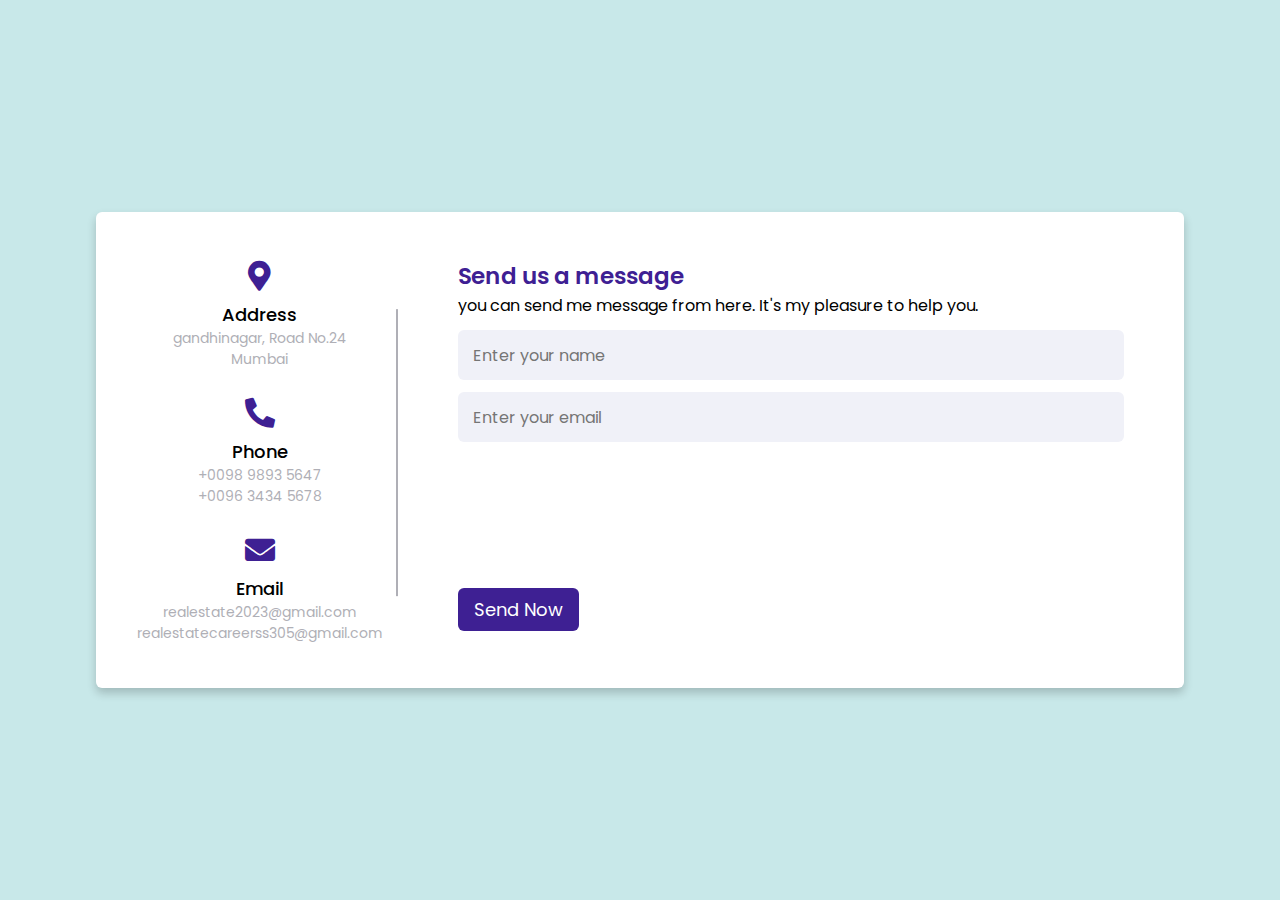
<file: contactus.html>
<!DOCTYPE html>
<!-- Created By CodingLab - www.codinglabweb.com -->
<html lang="en" dir="ltr">
  <head>
    <meta charset="UTF-8">
    <title> Responsive Contact Us Form  | CodingLab </title>
    <link rel="stylesheet" href="contactus.css">
    <!-- Fontawesome CDN Link -->
    <link rel="stylesheet" href="https://cdnjs.cloudflare.com/ajax/libs/font-awesome/5.15.2/css/all.min.css"/>
     <meta name="viewport" content="width=device-width, initial-scale=1.0">
   </head>
<body>
  <div class="container">
    <div class="content">
      <div class="left-side">
        <div class="address details">
          <i class="fas fa-map-marker-alt"></i>
          <div class="topic">Address</div>
          <div class="text-one">gandhinagar, Road No.24</div>
          <div class="text-two">Mumbai</div>
        </div>
        <div class="phone details">
          <i class="fas fa-phone-alt"></i>
          <div class="topic">Phone</div>
          <div class="text-one">+0098 9893 5647</div>
          <div class="text-two">+0096 3434 5678</div>
        </div>
        <div class="email details">
          <i class="fas fa-envelope"></i>
          <div class="topic">Email</div>
          <div class="text-one">realestate2023@gmail.com</div>
          <div class="text-two">realestatecareerss305@gmail.com</div>
        </div>
      </div>
      <div class="right-side">
        <div class="topic-text">Send us a message</div>
        <p> you can send me message from here. It's my pleasure to help you.</p>
      <form action="#">
        <div class="input-box">
          <input type="text" placeholder="Enter your name">
        </div>
        <div class="input-box">
          <input type="text" placeholder="Enter your email">
        </div>
        <div class="input-box message-box">
          
        </div>
        <div class="button">
          <input type="button" value="Send Now" >
        </div>
      </form>
    </div>
    </div>
  </div>
</body>
</html>
</file>
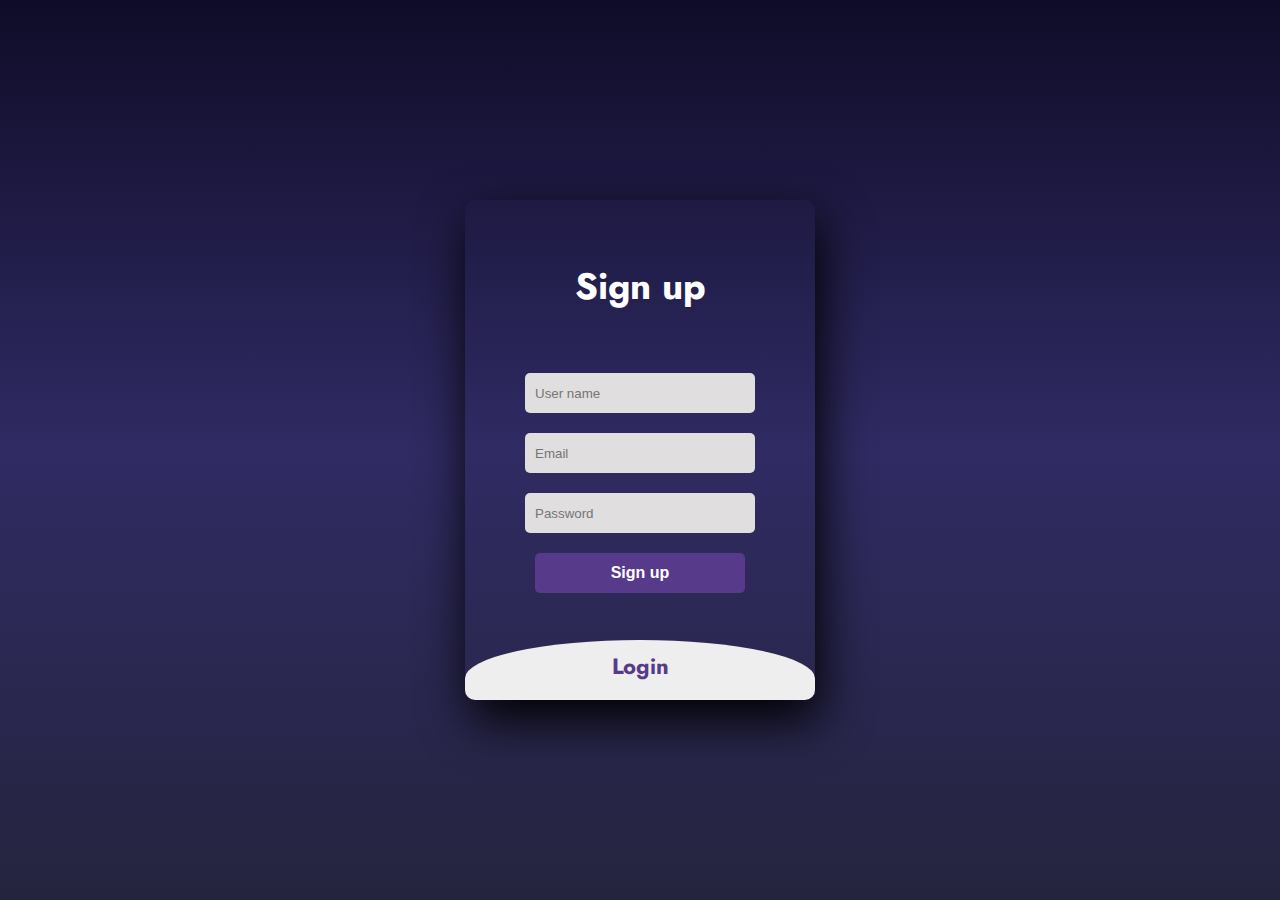
<file: register.html>
<!DOCTYPE html>
<html>
<head>
	<title>Register Form</title>
	<link rel="stylesheet" type="text/css" href="register.css">
<link href="https://fonts.googleapis.com/css2?family=Jost:wght@500&display=swap" rel="stylesheet">
</head>
<body>
	<div class="main">  	
		<input type="checkbox" id="chk" aria-hidden="true">

			<div class="signup">
				<form>
					<label for="chk" aria-hidden="true">Sign up</label>
					<input type="text" name="txt" placeholder="User name" required="">
					<input type="email" name="email" placeholder="Email" required="">
					<input type="password" name="pswd" placeholder="Password" required="">
					<button>Sign up</button>
				</form>
			</div>

			<div class="login">
				<form>
					<label for="chk" aria-hidden="true">Login</label>
					<input type="email" name="email" placeholder="Email" required="">
					<input type="password" name="pswd" placeholder="Password" required="">
					<button>Login</button>
				</form>
			</div>
	</div>
</body>
</html>
</file>
<file: contactus.css>
/* Google Font CDN Link */
@import url('https://fonts.googleapis.com/css2?family=Poppins:wght@200;300;400;500;600;700&display=swap');
*{
  margin: 0;
  padding: 0;
  box-sizing: border-box;
  font-family: "Poppins" , sans-serif;
}
body{
  min-height: 100vh;
  width: 100%;
  background: #c8e8e9;
  display: flex;
  align-items: center;
  justify-content: center;
}
.container{
  width: 85%;
  background: #fff;
  border-radius: 6px;
  padding: 20px 60px 30px 40px;
  box-shadow: 0 5px 10px rgba(0, 0, 0, 0.2);
}
.container .content{
  display: flex;
  align-items: center;
  justify-content: space-between;
}
.container .content .left-side{
  width: 25%;
  height: 100%;
  display: flex;
  flex-direction: column;
  align-items: center;
  justify-content: center;
  margin-top: 15px;
  position: relative;
}
.content .left-side::before{
  content: '';
  position: absolute;
  height: 70%;
  width: 2px;
  right: -15px;
  top: 50%;
  transform: translateY(-50%);
  background: #afafb6;
}
.content .left-side .details{
  margin: 14px;
  text-align: center;
}
.content .left-side .details i{
  font-size: 30px;
  color: #3e2093;
  margin-bottom: 10px;
}
.content .left-side .details .topic{
  font-size: 18px;
  font-weight: 500;
}
.content .left-side .details .text-one,
.content .left-side .details .text-two{
  font-size: 14px;
  color: #afafb6;
}
.container .content .right-side{
  width: 75%;
  margin-left: 75px;
}
.content .right-side .topic-text{
  font-size: 23px;
  font-weight: 600;
  color: #3e2093;
}
.right-side .input-box{
  height: 50px;
  width: 100%;
  margin: 12px 0;
}
.right-side .input-box input,
.right-side .input-box textarea{
  height: 100%;
  width: 100%;
  border: none;
  outline: none;
  font-size: 16px;
  background: #F0F1F8;
  border-radius: 6px;
  padding: 0 15px;
  resize: none;
}
.right-side .message-box{
  min-height: 110px;
}
.right-side .input-box textarea{
  padding-top: 6px;
}
.right-side .button{
  display: inline-block;
  margin-top: 12px;
}
.right-side .button input[type="button"]{
  color: #fff;
  font-size: 18px;
  outline: none;
  border: none;
  padding: 8px 16px;
  border-radius: 6px;
  background: #3e2093;
  cursor: pointer;
  transition: all 0.3s ease;
}
.button input[type="button"]:hover{
  background: #5029bc;
}

@media (max-width: 950px) {
  .container{
    width: 90%;
    padding: 30px 40px 40px 35px ;
  }
  .container .content .right-side{
   width: 75%;
   margin-left: 55px;
}
}
@media (max-width: 820px) {
  .container{
    margin: 40px 0;
    height: 100%;
  }
  .container .content{
    flex-direction: column-reverse;
  }
 .container .content .left-side{
   width: 100%;
   flex-direction: row;
   margin-top: 40px;
   justify-content: center;
   flex-wrap: wrap;
 }
 .container .content .left-side::before{
   display: none;
 }
 .container .content .right-side{
   width: 100%;
   margin-left: 0;
 }
}
</file>
<file: register.css>
body{
	margin: 0;
	padding: 0;
	display: flex;
	justify-content: center;
	align-items: center;
	min-height: 100vh;
	font-family: 'Jost', sans-serif;
	background: linear-gradient(to bottom, #0f0c29, #302b63, #24243e);
}
.main{
	width: 350px;
	height: 500px;
	background: red;
	overflow: hidden;
	background: url("https://doc-08-2c-docs.googleusercontent.com/docs/securesc/68c90smiglihng9534mvqmq1946dmis5/fo0picsp1nhiucmc0l25s29respgpr4j/1631524275000/03522360960922298374/03522360960922298374/1Sx0jhdpEpnNIydS4rnN4kHSJtU1EyWka?e=view&authuser=0&nonce=gcrocepgbb17m&user=03522360960922298374&hash=tfhgbs86ka6divo3llbvp93mg4csvb38") no-repeat center/ cover;
	border-radius: 10px;
	box-shadow: 5px 20px 50px #000;
}
#chk{
	display: none;
}
.signup{
	position: relative;
	width:100%;
	height: 100%;
}
label{
	color: #fff;
	font-size: 2.3em;
	justify-content: center;
	display: flex;
	margin: 60px;
	font-weight: bold;
	cursor: pointer;
	transition: .5s ease-in-out;
}
input{
	width: 60%;
	height: 20px;
	background: #e0dede;
	justify-content: center;
	display: flex;
	margin: 20px auto;
	padding: 10px;
	border: none;
	outline: none;
	border-radius: 5px;
}
button{
	width: 60%;
	height: 40px;
	margin: 10px auto;
	justify-content: center;
	display: block;
	color: #fff;
	background: #573b8a;
	font-size: 1em;
	font-weight: bold;
	margin-top: 20px;
	outline: none;
	border: none;
	border-radius: 5px;
	transition: .2s ease-in;
	cursor: pointer;
}
button:hover{
	background: #6d44b8;
}
.login{
	height: 460px;
	background: #eee;
	border-radius: 60% / 10%;
	transform: translateY(-180px);
	transition: .8s ease-in-out;
}
.login label{
	color: #573b8a;
	transform: scale(.6);
}

#chk:checked ~ .login{
	transform: translateY(-500px);
}
#chk:checked ~ .login label{
	transform: scale(1);	
}
#chk:checked ~ .signup label{
	transform: scale(.6);
}
</file>
